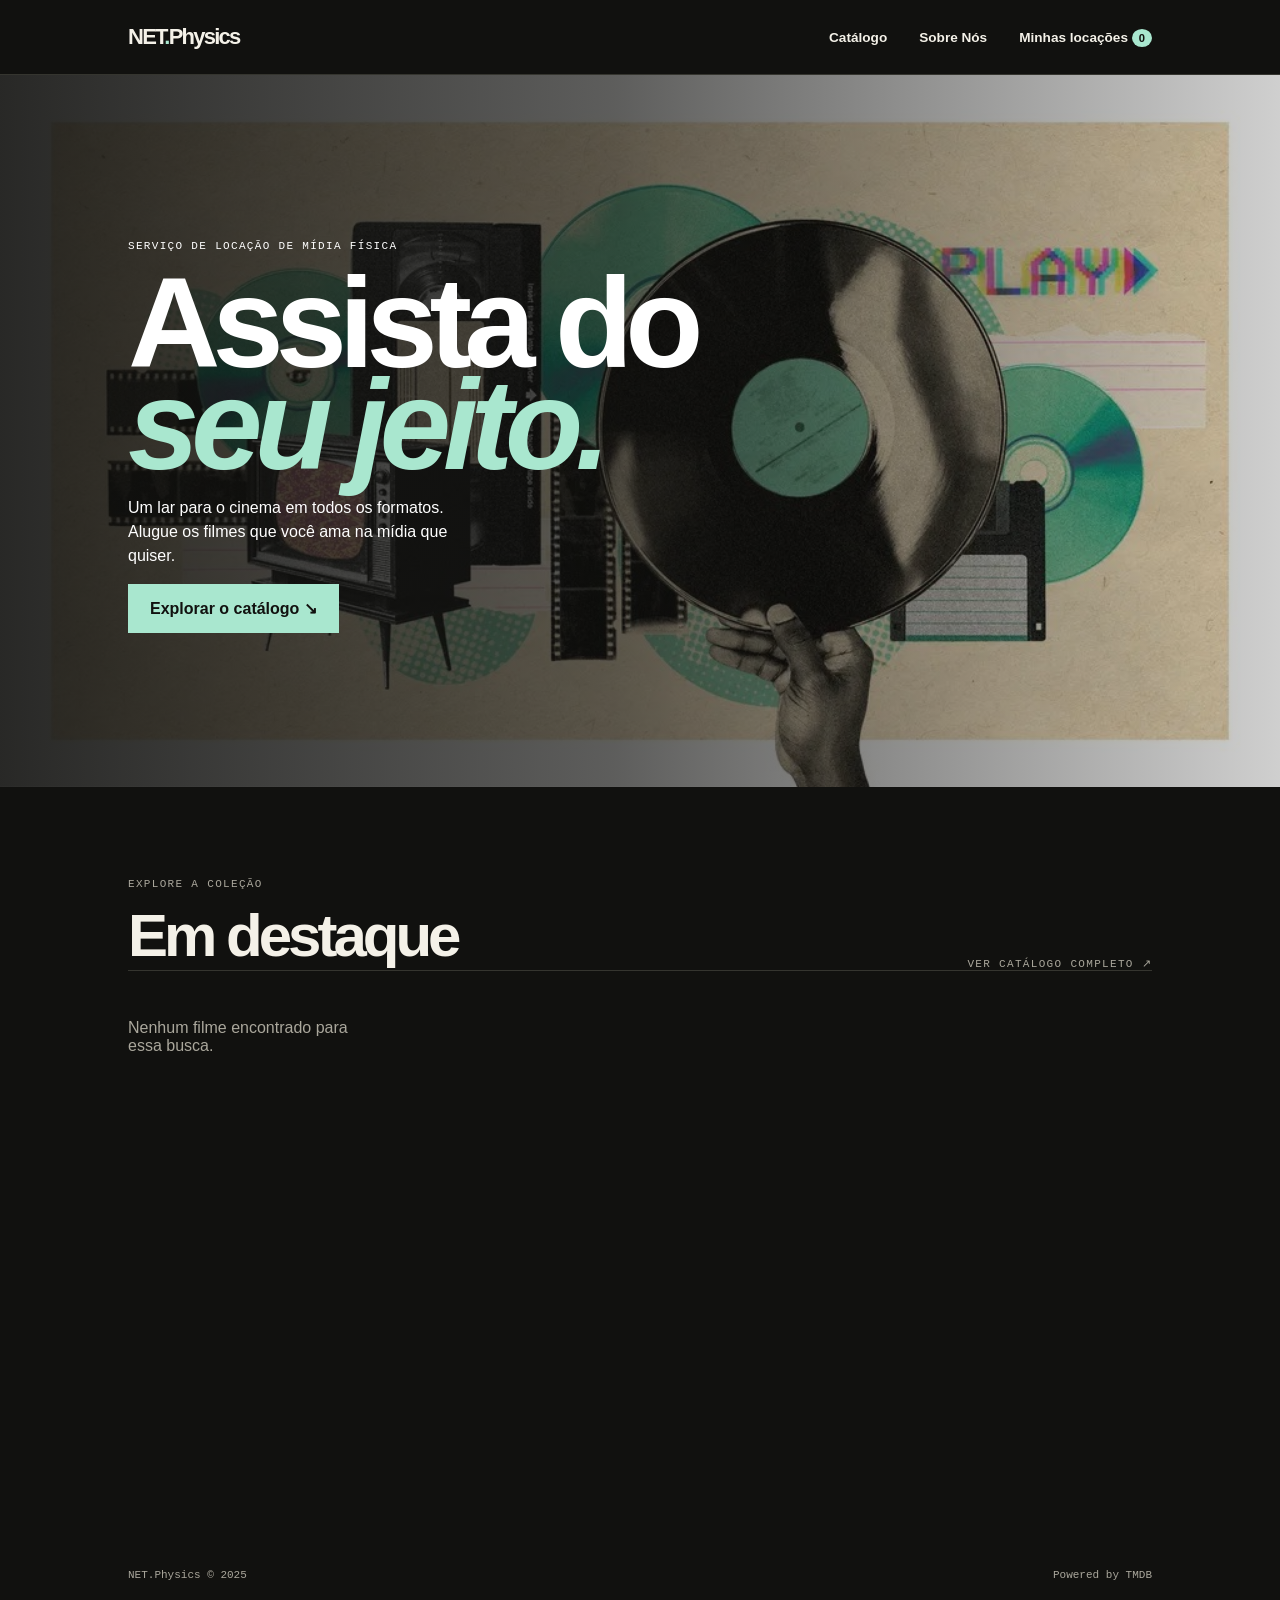
<file: index.html>
<!doctype html>
<html lang="pt-BR">
  <head>
    <meta charset="UTF-8">
    <meta name="viewport" content="width=device-width, initial-scale=1.0">
    <title>NET.Physics — Locação de mídia física</title>
    <link rel="stylesheet" href="styles.css">
  </head>
  <body data-page="home">
    <header>
      <a class="brand" href="index.html">NET<span>.</span>Physics</a>
      <nav>
        <a href="catalog.html">Catálogo</a>
        <a href="sobre.html">Sobre Nós</a>
        <a href="rentals.html">Minhas locações <b class="rental-count">0</b></a>
      </nav>
    </header>
    <main>
      <section class="hero">
        <p class="eyebrow">Serviço de locação de mídia física</p>
        <h1>Assista do<br><em>seu jeito.</em></h1>
        <p>Um lar para o cinema em todos os formatos. Alugue os filmes que você ama na mídia que quiser.</p>
        <a class="button" href="catalog.html">Explorar o catálogo ↘</a>
      </section>
      <section class="page-section featured-section">
        <div class="heading">
          <div>
            <p class="eyebrow">Explore a coleção</p>
            <h2>Em destaque</h2>
          </div>
          <a class="mono link-arrow" href="catalog.html">VER CATÁLOGO COMPLETO ↗</a>
        </div>
        <div id="movie-grid" class="movie-grid"></div>
      </section>
    </main>
    <footer>
      NET.Physics © 2025
      <span>Powered by TMDB</span>
    </footer>
    <script src="app.js"></script>
  </body>
</html>
</file>
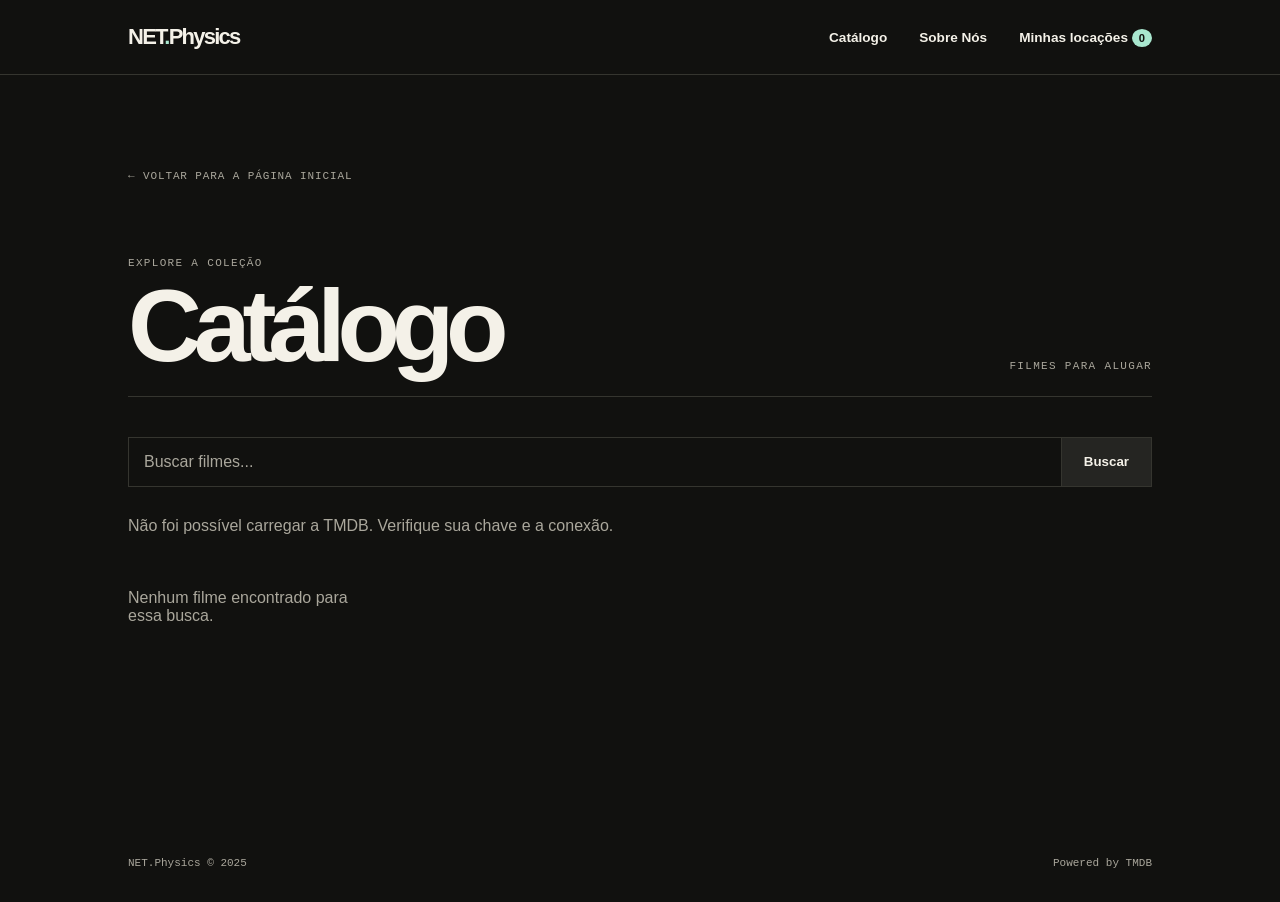
<file: catalog.html>
<!doctype html>
<html lang="pt-BR">
  <head>
    <meta charset="UTF-8">
    <meta name="viewport" content="width=device-width, initial-scale=1.0">
    <title>Catálogo — NET.Physics</title>
    <link rel="stylesheet" href="styles.css">
  </head>
  <body data-page="catalog">
    <header>
      <a class="brand" href="index.html">NET<span>.</span>Physics</a>
      <nav>
        <a href="catalog.html">Catálogo</a>
        <a href="sobre.html">Sobre Nós</a>
        <a href="rentals.html">Minhas locações <b class="rental-count">0</b></a>
      </nav>
    </header>
    <main>
      <section class="page-section catalog-page">
        <a class="back-link" href="index.html">← Voltar para a página inicial</a>
        <div class="heading page-heading">
          <div>
            <p class="eyebrow">Explore a coleção</p>
            <h1>Catálogo</h1>
          </div>
          <span class="mono">FILMES PARA ALUGAR</span>
        </div>
        <form id="search-form">
          <input id="search-input" type="search" placeholder="Buscar filmes...">
          <button>Buscar</button>
        </form>
        <div id="status"></div>
        <div id="movie-grid" class="movie-grid catalog-grid"></div>
      </section>
    </main>
    <footer>
      NET.Physics © 2025
      <span>Powered by TMDB</span>
    </footer>
    <script src="app.js"></script>
  </body>
</html>
</file>
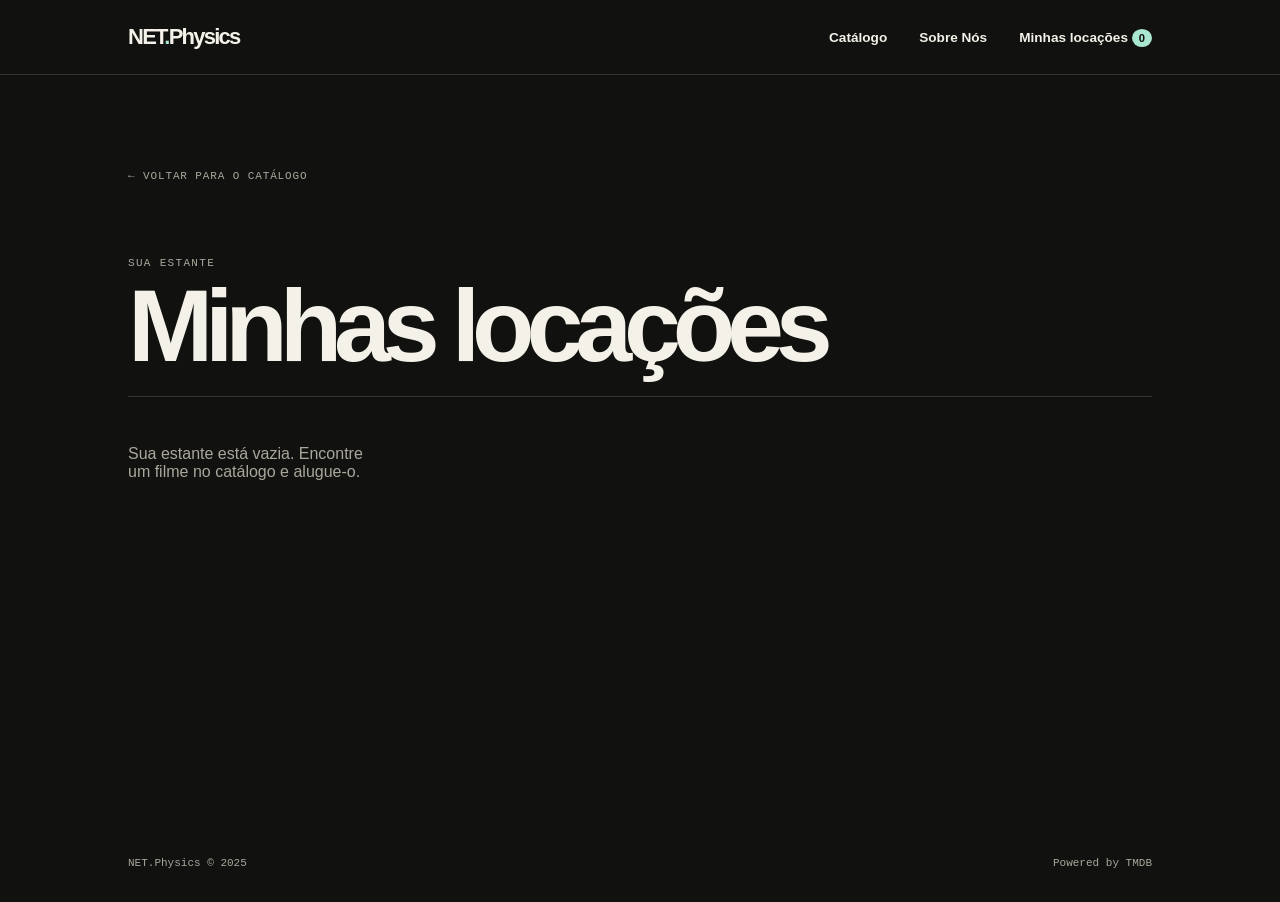
<file: rentals.html>
<!doctype html>
<html lang="pt-BR">
  <head>
    <meta charset="UTF-8">
    <meta name="viewport" content="width=device-width, initial-scale=1.0">
    <title>Minhas locações — NET.Physics</title>
    <link rel="stylesheet" href="styles.css">
  </head>
  <body data-page="rentals">
    <header>
      <a class="brand" href="index.html">NET<span>.</span>Physics</a>
      <nav>
        <a href="catalog.html">Catálogo</a>
        <a href="sobre.html">Sobre Nós</a>
        <a href="rentals.html">Minhas locações <b class="rental-count">0</b></a>
      </nav>
    </header>
    <main>
      <section class="page-section rentals-page">
        <a class="back-link" href="catalog.html">← Voltar para o catálogo</a>
        <div class="heading page-heading">
          <div>
            <p class="eyebrow">Sua estante</p>
            <h1>Minhas locações</h1>
          </div>
        </div>
        <div id="rentals-list" class="movie-grid rentals-grid"></div>
      </section>
    </main>
    <footer>
      NET.Physics © 2025
      <span>Powered by TMDB</span>
    </footer>
    <script src="app.js"></script>
  </body>
</html>
</file>
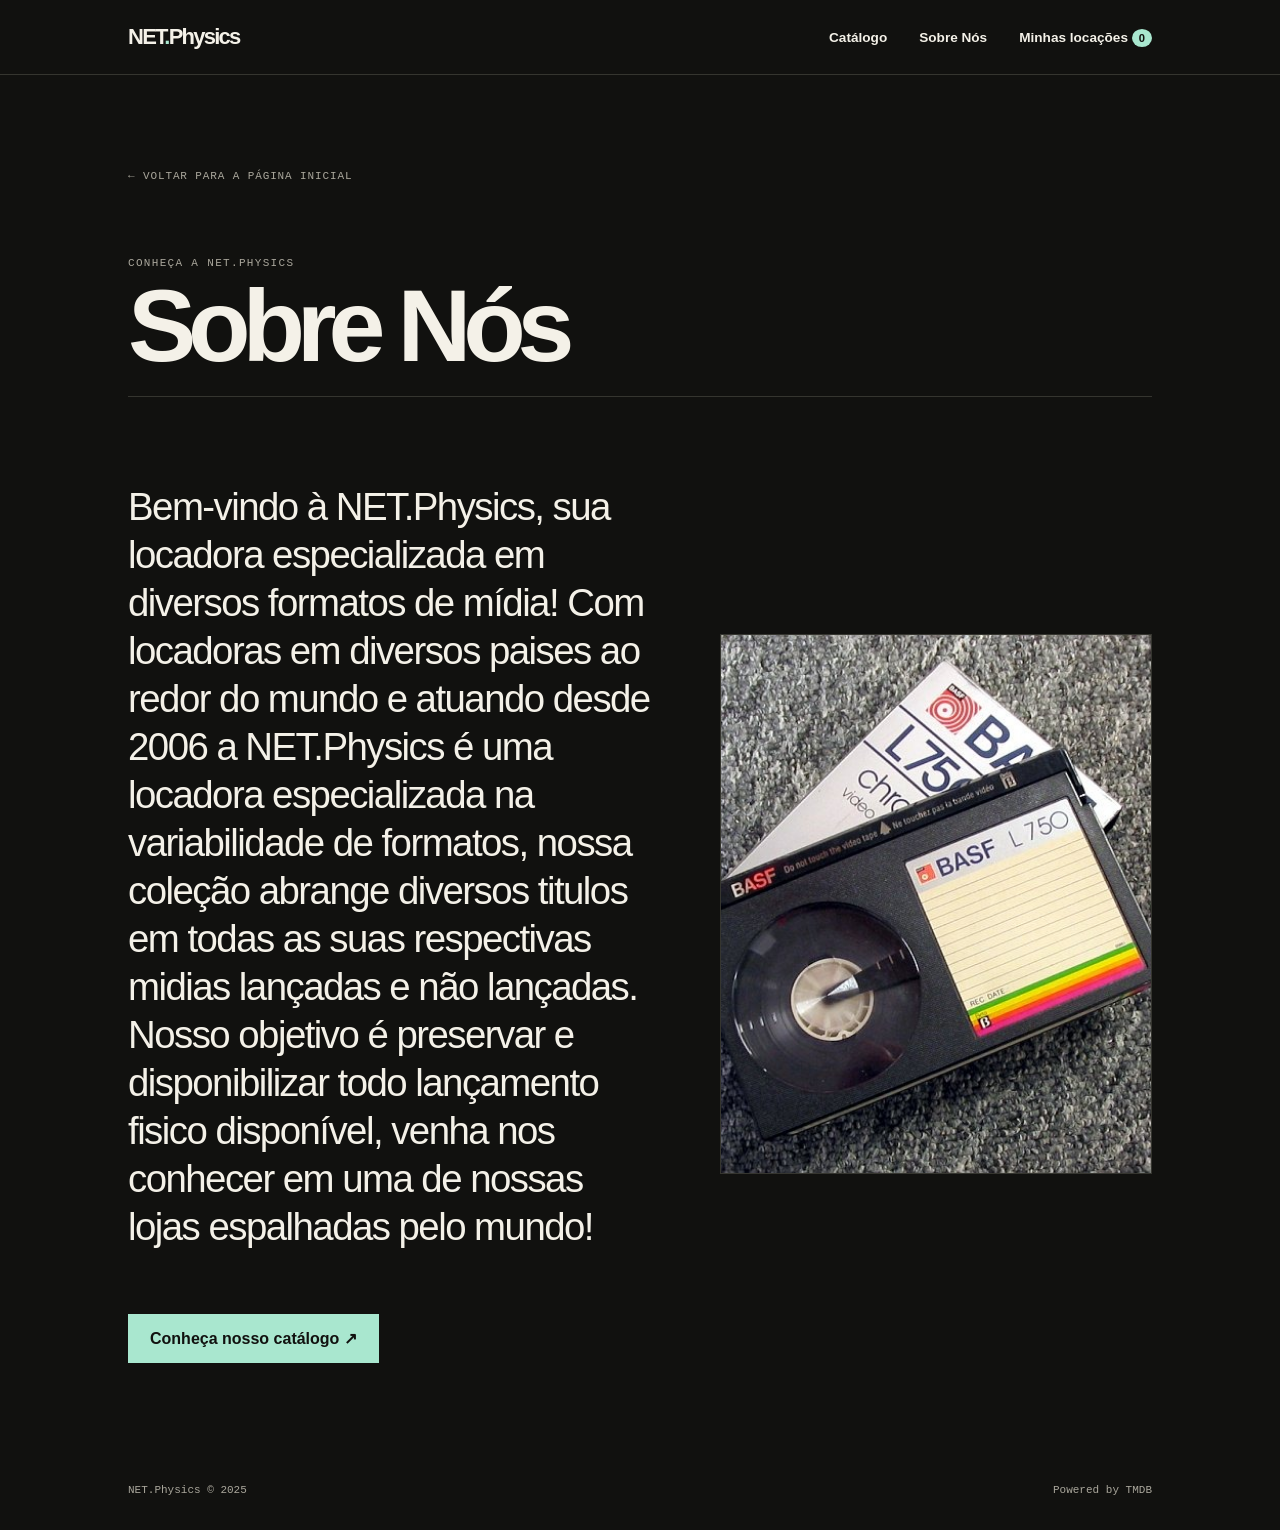
<file: sobre.html>
<!doctype html>
<html lang="pt-BR">
  <head>
    <meta charset="UTF-8">
    <meta name="viewport" content="width=device-width, initial-scale=1.0">
    <title>Sobre Nós — NET.Physics</title>
    <link rel="stylesheet" href="styles.css">
  </head>
  <body data-page="about">
    <header>
      <a class="brand" href="index.html">NET<span>.</span>Physics</a>
      <nav>
        <a href="catalog.html">Catálogo</a>
        <a href="sobre.html">Sobre Nós</a>
        <a href="rentals.html">Minhas locações <b class="rental-count">0</b></a>
      </nav>
    </header>
    <main>
      <section class="page-section about-page">
        <a class="back-link" href="index.html">← Voltar para a página inicial</a>
        <div class="heading page-heading">
          <div>
            <p class="eyebrow">Conheça a NET.Physics</p>
            <h1>Sobre Nós</h1>
          </div>
        </div>
        <div class="about-layout">
          <div class="about-copy">
            <p>Bem-vindo à NET.Physics, sua locadora especializada em diversos formatos de mídia! Com locadoras em diversos paises ao redor do mundo e atuando desde 2006 a NET.Physics é uma locadora especializada na variabilidade de formatos, nossa coleção abrange diversos titulos em todas as suas respectivas midias lançadas e não lançadas. Nosso objetivo é preservar e disponibilizar todo lançamento fisico disponível, venha nos conhecer em uma de nossas lojas espalhadas pelo mundo!</p>
            <a class="button about-button" href="catalog.html">Conheça nosso catálogo ↗</a>
          </div>
          <figure class="about-media">
            <img src="assets/betamax.jpg" alt="Fita Betamax e equipamentos de mídia" onerror="this.onerror=null;this.src='assets/banner.jpg';">
          </figure>
        </div>
      </section>
    </main>
    <footer>
      NET.Physics © 2025
      <span>Powered by TMDB</span>
    </footer>
    <script src="app.js"></script>
  </body>
</html>
</file>
<file: styles.css>
:root {
  --ink: #f4f1e8;
  --cream: #11110f;
  --orange: #e85d2a;
  --yellow: #a9e7cf;
  --muted: #aaa79c;
  --line: #35352f;
}
* {
  box-sizing: border-box;
}
body {
  margin: 0;
  background: var(--cream);
  color: var(--ink);
  font: 16px Arial,sans-serif;
}
a {
  color: inherit;
  text-decoration: none;
}
header {
  display: flex;
  justify-content: space-between;
  padding: 24px 10%;
  border-bottom: 1px solid var(--line);
  background: var(--cream);
  color: var(--ink);
}
.brand {
  font-size: 22px;
  font-weight: 700;
  letter-spacing: -.08em;
}
.brand span {
  color: var(--yellow);
}
nav {
  display: flex;
  gap: 2rem;
  align-items: center;
  font-size: .85rem;
  font-weight: 600;
}
nav a {
  color: var(--ink);
  transition: color .2s;
}
nav a:hover {
  color: var(--yellow);
}
nav b {
  border-radius: 50%;
  padding: 3px 7px;
  background: var(--yellow);
  color: #11110f;
  font-size: .7rem;
}
.hero {
  min-height: 560px;
  padding: 12% 10%;
  background-image: linear-gradient(90deg, rgba(17,17,15,.9) 0%, rgba(17,17,15,.68) 48%, rgba(17,17,15,.2) 100%), url("assets/banner.jpg");
  background-size: cover;
  background-position: center;
  color: white;
}
.eyebrow,.mono,.meta {
  color: var(--muted);
  font: 11px monospace;
  letter-spacing: .12em;
  text-transform: uppercase;
}
.hero .eyebrow {
  color: white;
}
.hero h1 {
  margin: 20px 0;
  font-size: clamp(60px,10vw,140px);
  line-height: .8;
  letter-spacing: -8px;
}
.hero em {
  color: var(--yellow);
}
.hero p:not(.eyebrow) {
  max-width: 360px;
  line-height: 1.5;
}
.button,form button {
  display: inline-block;
  border: 0;
  padding: 15px 22px;
  background: var(--yellow);
  color: #11110f;
  font-weight: bold;
  cursor: pointer;
}
section:not(.hero) {
  padding: 7% 10%;
}
.heading {
  display: flex;
  align-items: end;
  justify-content: space-between;
  border-bottom: 1px solid var(--line);
}
h2 {
  margin: 0;
  font-size: 60px;
  letter-spacing: -4px;
}
form#search-form {
  display: flex;
  margin: 30px 0;
}
#search-form input {
  flex: 1;
  border: 1px solid var(--line);
  border-right: 0;
  padding: 15px;
  background: transparent;
  color: var(--ink);
  font: inherit;
}
#search-form input::placeholder {
  color: var(--muted);
}
#search-form button {
  background: #252522;
  color: var(--ink);
  border: 1px solid var(--line);
}
#status {
  min-height: 24px;
  color: var(--muted);
}
#movie-grid {
  display: grid;
  grid-template-columns: repeat(4,1fr);
  gap: 20px;
}
.movie-card {
  cursor: pointer;
}
.poster {
  width: 100%;
  aspect-ratio: 2/3;
  object-fit: cover;
  transition: transform .3s;
}
.movie-card:hover .poster {
  transform: translateY(-6px);
}
.movie-card h3 {
  margin-bottom: 4px;
}
.rentals {
  background: #1d302c;
}
.rental-item {
  display: flex;
  justify-content: space-between;
  border-top: 1px solid #506b63;
  padding: 15px 0;
}
.empty {
  color: var(--muted);
}
footer {
  display: flex;
  justify-content: space-between;
  padding: 2rem 10%;
  color: var(--muted);
  font: 11px monospace;
}
dialog {
  width: min(850px,90%);
  border: 0;
  padding: 0;
  background: var(--cream);
  color: var(--ink);
}
dialog::backdrop {
  background: #0008;
}
.detail-copy h2, .detail-copy p:not(.eyebrow), .rental-form label {
  color: var(--ink);
}
.close {
  position: absolute;
  top: 15px;
  right: 15px;
  border: 0;
  border-radius: 50%;
  background: var(--ink);
  color: var(--cream);
  font-size: 1.5rem;
  cursor: pointer;
}
.detail {
  display: flex;
}
.detail img {
  width: 40%;
  object-fit: cover;
}
.detail-copy {
  padding: 30px;
}
.rental-form {
  display: grid;
  gap: 10px;
  border-top: 1px solid var(--line);
  padding-top: 1.5rem;
}
.rental-form input,.rental-form select {
  padding: 10px;
  background: var(--cream);
  color: var(--ink);
  border: 1px solid var(--line);
}
.rental-form input[type="date"] {
  color-scheme: dark;
}
.rental-form button {
  background: var(--yellow);
  color: #11110f;
}
@media (max-width:700px) {
  header {
    flex-wrap: wrap;
    gap: 1rem;
    padding: 18px 6%;
  }
  nav {
    width: 100%;
    justify-content: center;
    gap: .75rem;
    flex-wrap: wrap;
  }
  nav a {
    font-size: .72rem;
  }
  #movie-grid {
    grid-template-columns: repeat(2,1fr);
  }
  .heading {
    display: block;
  }
  .detail {
    display: block;
  }
  .detail img {
    width: 100%;
    height: 280px;
  }
  footer {
    display: block;
  }
}
.page-section {
  min-height: calc(100vh - 150px);
}
.page-heading {
  margin: 2rem 0 2.5rem;
  padding-bottom: 1.5rem;
}
.page-heading h1 {
  margin: 0;
  font-size: clamp(3rem, 8vw, 7rem);
  line-height: .9;
  letter-spacing: -0.08em;
}
.back-link {
  display: inline-block;
  margin-bottom: 2rem;
  color: var(--muted);
  font: 11px monospace;
  text-transform: uppercase;
  letter-spacing: .08em;
}
.back-link:hover, .link-arrow:hover {
  color: var(--yellow);
}
.link-arrow {
  transition: color .2s;
}
.featured-section {
  padding-top: 5rem !important;
}
.movie-grid {
  display: grid;
  grid-template-columns: repeat(4, minmax(0, 1fr));
  gap: 2.5rem 1rem;
  margin-top: 2rem;
}
.catalog-grid {
  row-gap: 3rem;
}
.movie-card a {
  display: block;
}
.movie-detail-page {
  margin-top: 2rem;
}
.movie-detail-page .detail {
  max-width: 1050px;
  margin: 0 auto;
  background: #181816;
}
.movie-detail-page .detail img {
  max-height: 700px;
}
.movie-detail-page .detail-copy {
  flex: 1;
}
.movie-detail-page .detail-copy h1 {
  margin: 1rem 0;
  font-size: clamp(2.5rem, 5vw, 5rem);
  line-height: .95;
  letter-spacing: -.06em;
  color: var(--ink);
}
.rentals-page .heading {
  margin-bottom: 2rem;
}
.rentals-list {
  max-width: 900px;
}
@media (max-width: 700px) {
  .movie-grid {
    grid-template-columns: repeat(2, minmax(0, 1fr));
    gap: 2rem .8rem;
  }
  .movie-detail-page .detail {
    background: transparent;
  }
}
.rentals-grid {
  align-items: start;
}
.rental-card {
  overflow: hidden;
  background: #181816;
}
.rental-card .poster {
  display: block;
}
.rental-card-copy {
  padding: 1rem;
}
.rental-card-copy h3 {
  margin: .55rem 0;
  font-size: 1.1rem;
}
.rental-card-copy .meta {
  color: var(--yellow);
}
.rental-period {
  margin: 0;
  color: var(--muted);
  font: 12px monospace;
}
.about-layout {
  display: grid;
  grid-template-columns: 1.1fr .9fr;
  align-items: center;
  gap: 4rem;
  margin-top: 3rem;
}
.about-copy {
  max-width: 850px;
}
.about-copy p {
  color: var(--ink);
  font-size: clamp(1.35rem, 3vw, 2.6rem);
  line-height: 1.25;
  letter-spacing: -.04em;
}
.about-button {
  margin-top: 1.5rem;
}
.about-media {
  margin: 0;
}
.about-media img {
  display: block;
  width: 100%;
  aspect-ratio: 4 / 5;
  object-fit: cover;
  border: 1px solid var(--line);
}
@media (max-width:700px) {
  .about-layout {
    grid-template-columns: 1fr;
    gap: 2rem;
  }
  .about-media {
    order: -1;
  }
}
</file>
